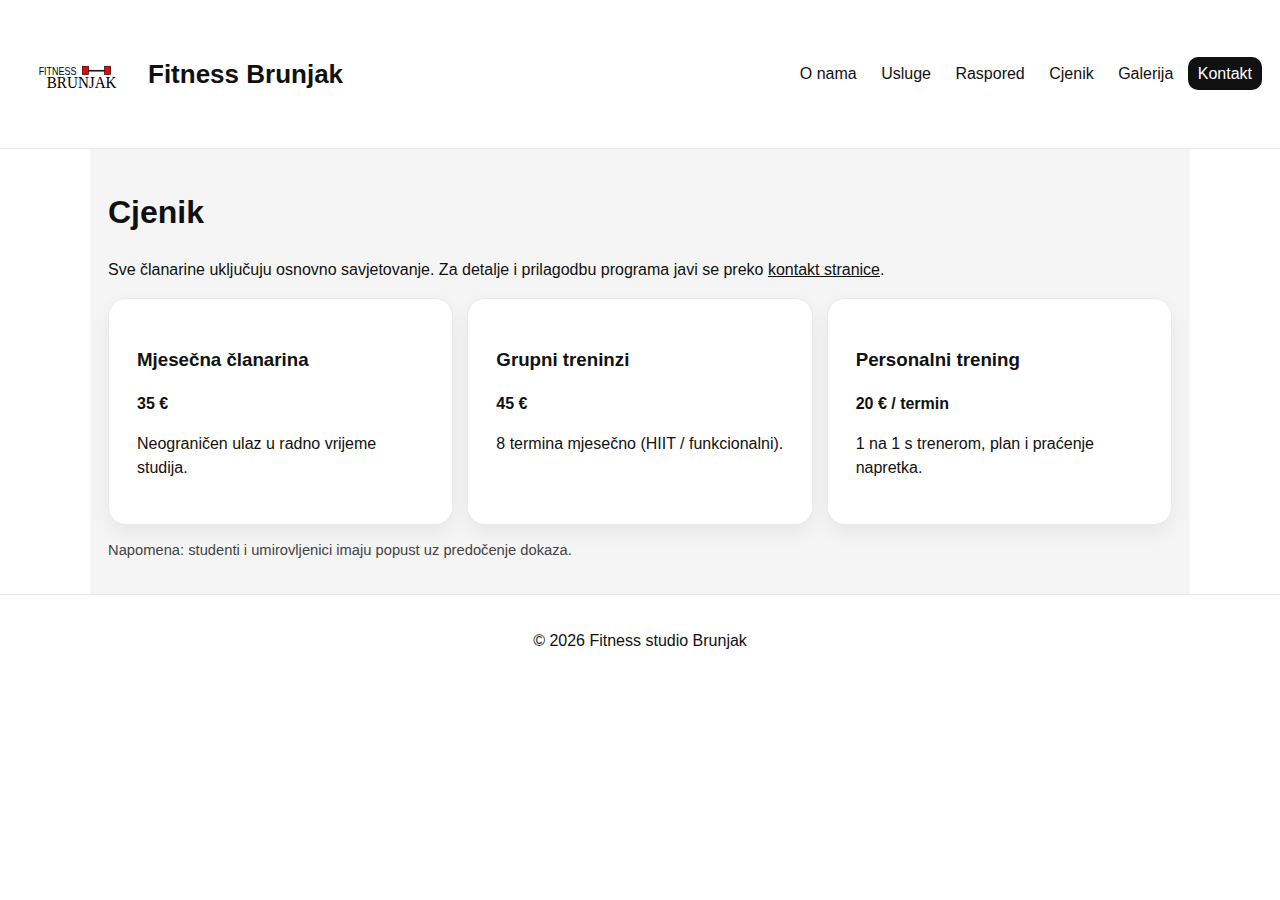
<file: cjenik.html>
<!doctype html>
<html lang="hr">
<head>
  <meta charset="utf-8" />
  <meta name="viewport" content="width=device-width, initial-scale=1" />
  <title>Cjenik | Fitness studio Brunjak</title>
  <link rel="stylesheet" href="style.css" />
</head>
<body>

<header class="header">
  <a class="brand" href="index.html">
    <img class="logo" src="logo.svg" alt="Logo">
    <span>Fitness Brunjak</span>
  </a>

 <nav class="nav" aria-label="Glavna navigacija">
  <button class="nav-toggle" type="button" aria-label="Otvori izbornik" aria-expanded="false">
    ☰
  </button>

  <div class="nav-links">
    <a href="onama.html">O nama</a>
    <a href="usluge.html">Usluge</a>
    <a href="raspored.html">Raspored</a>
    <a href="cjenik.html">Cjenik</a>
    <a href="galerija.html">Galerija</a>
    <a class="btn" href="kontakt.html">Kontakt</a>
  </div>
</nav>

</header>

<main class="section">
  <h1>Cjenik</h1>
  <p>
    Sve članarine uključuju osnovno savjetovanje. Za detalje i prilagodbu programa javi se preko
    <a href="kontakt.html">kontakt stranice</a>.
  </p>

  <div class="grid3">
    <div class="card">
      <h3>Mjesečna članarina</h3>
      <p><strong>35 €</strong></p>
      <p>Neograničen ulaz u radno vrijeme studija.</p>
    </div>

    <div class="card">
      <h3>Grupni treninzi</h3>
      <p><strong>45 €</strong></p>
      <p>8 termina mjesečno (HIIT / funkcionalni).</p>
    </div>

    <div class="card">
      <h3>Personalni trening</h3>
      <p><strong>20 € / termin</strong></p>
      <p>1 na 1 s trenerom, plan i praćenje napretka.</p>
    </div>
  </div>

  <p class="small" style="margin-top:14px;">
    Napomena: studenti i umirovljenici imaju popust uz predočenje dokaza.
  </p>
</main>

<footer class="footer">
  <p>© <span id="year"></span> Fitness studio Brunjak</p>
</footer>

<script src="script.js"></script>

<script>
  const nav = document.querySelector('.nav');
  const btn = document.querySelector('.nav-toggle');

  btn.addEventListener('click', () => {
    const open = nav.classList.toggle('nav-open');
    btn.setAttribute('aria-expanded', open ? 'true' : 'false');
  });

  document.querySelectorAll('.nav-links a').forEach(a => {
    a.addEventListener('click', () => {
      nav.classList.remove('nav-open');
      btn.setAttribute('aria-expanded', 'false');
    });
  });
</script>

</body>
</html>
</file>
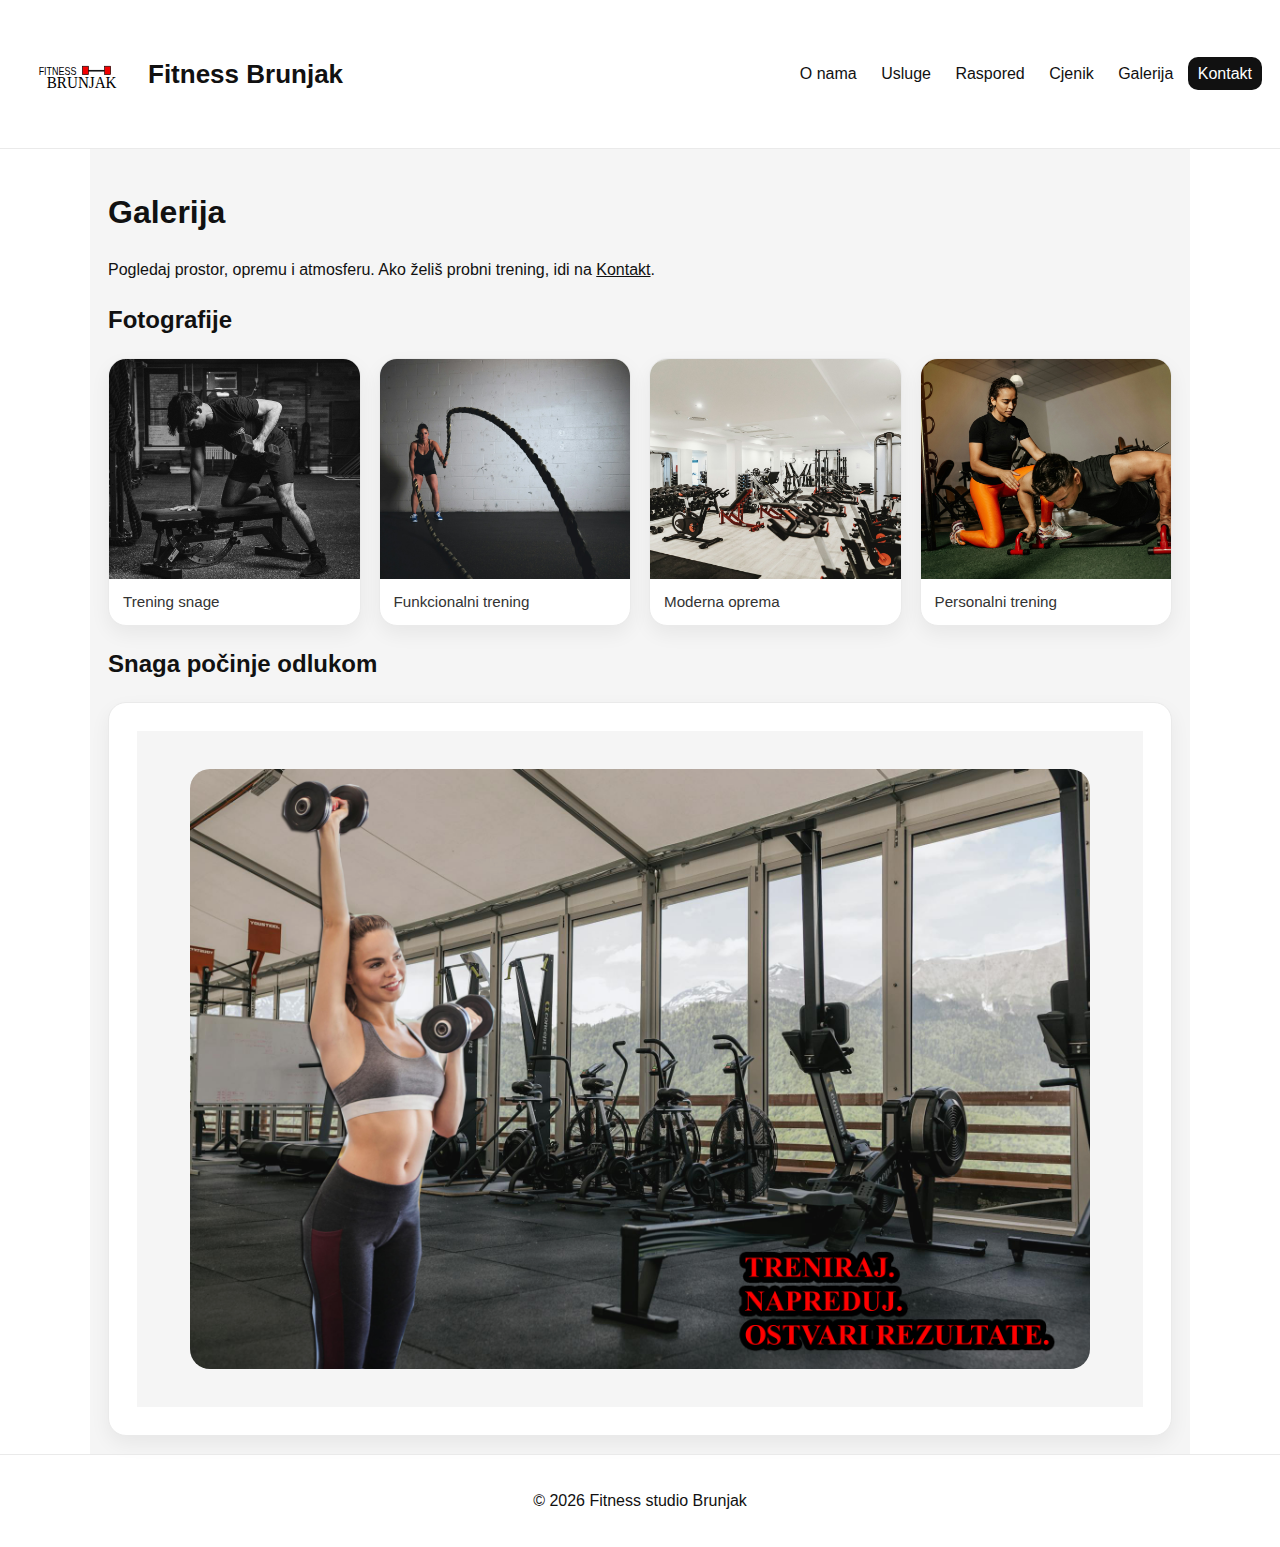
<file: galerija.html>
<!doctype html>
<html lang="hr">
<head>
  <meta charset="utf-8" />
  <meta name="viewport" content="width=device-width, initial-scale=1" />
  <title>Galerija | Fitness studio Brunjak</title>
  <link rel="stylesheet" href="style.css" />
</head>
<body>

<header class="header">
  <a class="brand" href="index.html">
    <img class="logo" src="logo.svg" alt="Logo">
    <span>Fitness Brunjak</span>
  </a>

<nav class="nav" aria-label="Glavna navigacija">
  <button class="nav-toggle" type="button" aria-label="Otvori izbornik" aria-expanded="false">
    ☰
  </button>

  <div class="nav-links">
    <a href="onama.html">O nama</a>
    <a href="usluge.html">Usluge</a>
    <a href="raspored.html">Raspored</a>
    <a href="cjenik.html">Cjenik</a>
    <a href="galerija.html">Galerija</a>
    <a class="btn" href="kontakt.html">Kontakt</a>
  </div>
</nav>

</header>

<main class="section">
  <h1>Galerija</h1>
  <p>
    Pogledaj prostor, opremu i atmosferu. Ako želiš probni trening, idi na
    <a href="kontakt.html">Kontakt</a>.
  </p>

 <h2>Fotografije</h2>

<div class="gallery">
  <figure class="gallery__item">
    <img src="gal1.jpg" alt="Trening s utezima">
    <figcaption>Trening snage</figcaption>
  </figure>

  <figure class="gallery__item">
    <img src="gal2.jpg" alt="Funkcionalni trening">
    <figcaption>Funkcionalni trening</figcaption>
  </figure>

  <figure class="gallery__item">
    <img src="gal3.jpg" alt="Oprema u teretani">
    <figcaption>Moderna oprema</figcaption>
  </figure>

  <figure class="gallery__item">
    <img src="gal4.jpg" alt="Personalni trening">
    <figcaption>Personalni trening</figcaption>
  </figure>
</div>


   <h2>Snaga počinje odlukom</h2>
  <div class="card">
    <section id="autorska" class="section">
  <h2></h2>
  <img src="autorska.png" alt="Autorska grafika Fitness Brunjak">
</section>

  </div>


</main>

<footer class="footer">
  <p>© <span id="year"></span> Fitness studio Brunjak</p>
</footer>

<script src="script.js"></script>

<script>
  const nav = document.querySelector('.nav');
  const btn = document.querySelector('.nav-toggle');

  btn.addEventListener('click', () => {
    const open = nav.classList.toggle('nav-open');
    btn.setAttribute('aria-expanded', open ? 'true' : 'false');
  });

  document.querySelectorAll('.nav-links a').forEach(a => {
    a.addEventListener('click', () => {
      nav.classList.remove('nav-open');
      btn.setAttribute('aria-expanded', 'false');
    });
  });
</script>

</body>
</html>
</file>
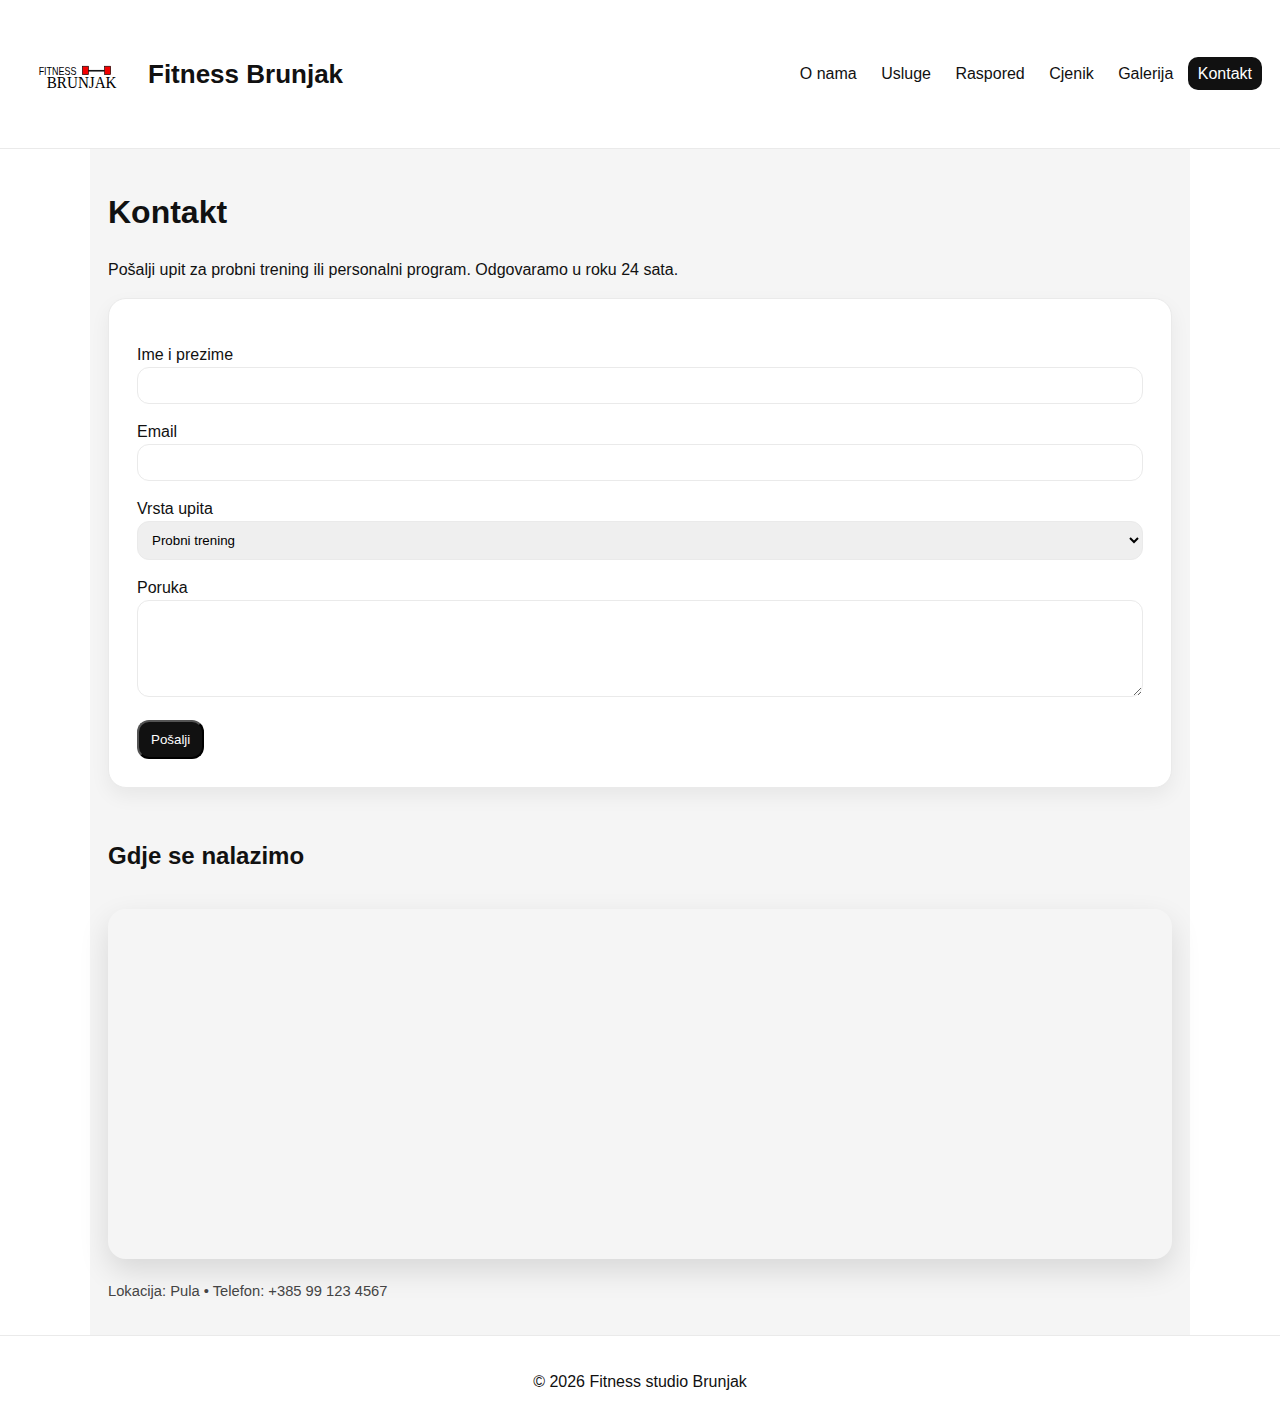
<file: kontakt.html>
<!doctype html>
<html lang="hr">
<head>
  <meta charset="utf-8" />
  <meta name="viewport" content="width=device-width, initial-scale=1" />
  <title>Kontakt | Fitness studio Brunjak</title>
  <link rel="stylesheet" href="style.css" />
</head>
<body>

<header class="header">
  <a class="brand" href="index.html">
    <img class="logo" src="logo.svg" alt="Logo">
    <span>Fitness Brunjak</span>
  </a>

 <nav class="nav" aria-label="Glavna navigacija">
  <button class="nav-toggle" type="button" aria-label="Otvori izbornik" aria-expanded="false">
    ☰
  </button>

  <div class="nav-links">
    <a href="onama.html">O nama</a>
    <a href="usluge.html">Usluge</a>
    <a href="raspored.html">Raspored</a>
    <a href="cjenik.html">Cjenik</a>
    <a href="galerija.html">Galerija</a>
    <a class="btn" href="kontakt.html">Kontakt</a>
  </div>
</nav>

</header>

<main class="section">
  <h1>Kontakt</h1>
  <p>
    Pošalji upit za probni trening ili personalni program. Odgovaramo u roku 24 sata.
  </p>

  <div class="card">
    <form action="mailto:info@fitnessbrunjak.hr" method="post" enctype="text/plain">
      <p>
        <label>Ime i prezime<br>
          <input type="text" name="Ime" required style="width:100%; padding:10px; border-radius:12px; border:1px solid #eaeaea;">
        </label>
      </p>

      <p>
        <label>Email<br>
          <input type="email" name="Email" required style="width:100%; padding:10px; border-radius:12px; border:1px solid #eaeaea;">
        </label>
      </p>

      <p>
        <label>Vrsta upita<br>
          <select name="Upit" style="width:100%; padding:10px; border-radius:12px; border:1px solid #eaeaea;">
            <option>Probni trening</option>
            <option>Personalni trening</option>
            <option>Grupni trening</option>
            <option>Plan prehrane</option>
            <option>Ostalo</option>
          </select>
        </label>
      </p>

      <p>
        <label>Poruka<br>
          <textarea name="Poruka" rows="5" required style="width:100%; padding:10px; border-radius:12px; border:1px solid #eaeaea;"></textarea>
        </label>
      </p>

      <button class="btn" type="submit">Pošalji</button>
    </form>
  </div>

  <h2 class="map-title">Gdje se nalazimo</h2>


<iframe 
  src="https://www.google.com/maps/embed?pb=!1m18!1m12!1m3!1d90458.5269245406!2d13.730336949851374!3d44.88612947373156!2m3!1f0!2f0!3f0!3m2!1i1024!2i768!4f13.1!3m3!1m2!1s0x477cd2de09337b6d%3A0x72324a3a7b4e580d!2sPula!5e0!3m2!1shr!2shr!4v1770588195923!5m2!1shr!2shr"
  width="100%" 
  height="350" 
  style="border:0;"
  allowfullscreen=""
  loading="lazy">
</iframe>

  <p class="small" style="margin-top:14px;">
    Lokacija: Pula • Telefon: +385 99 123 4567
  </p>
</main>

<footer class="footer">
  <p>© <span id="year"></span> Fitness studio Brunjak</p>
</footer>

<script src="script.js"></script>

<script>
  const nav = document.querySelector('.nav');
  const btn = document.querySelector('.nav-toggle');

  btn.addEventListener('click', () => {
    const open = nav.classList.toggle('nav-open');
    btn.setAttribute('aria-expanded', open ? 'true' : 'false');
  });

  document.querySelectorAll('.nav-links a').forEach(a => {
    a.addEventListener('click', () => {
      nav.classList.remove('nav-open');
      btn.setAttribute('aria-expanded', 'false');
    });
  });
</script>

</body>
</html>
</file>
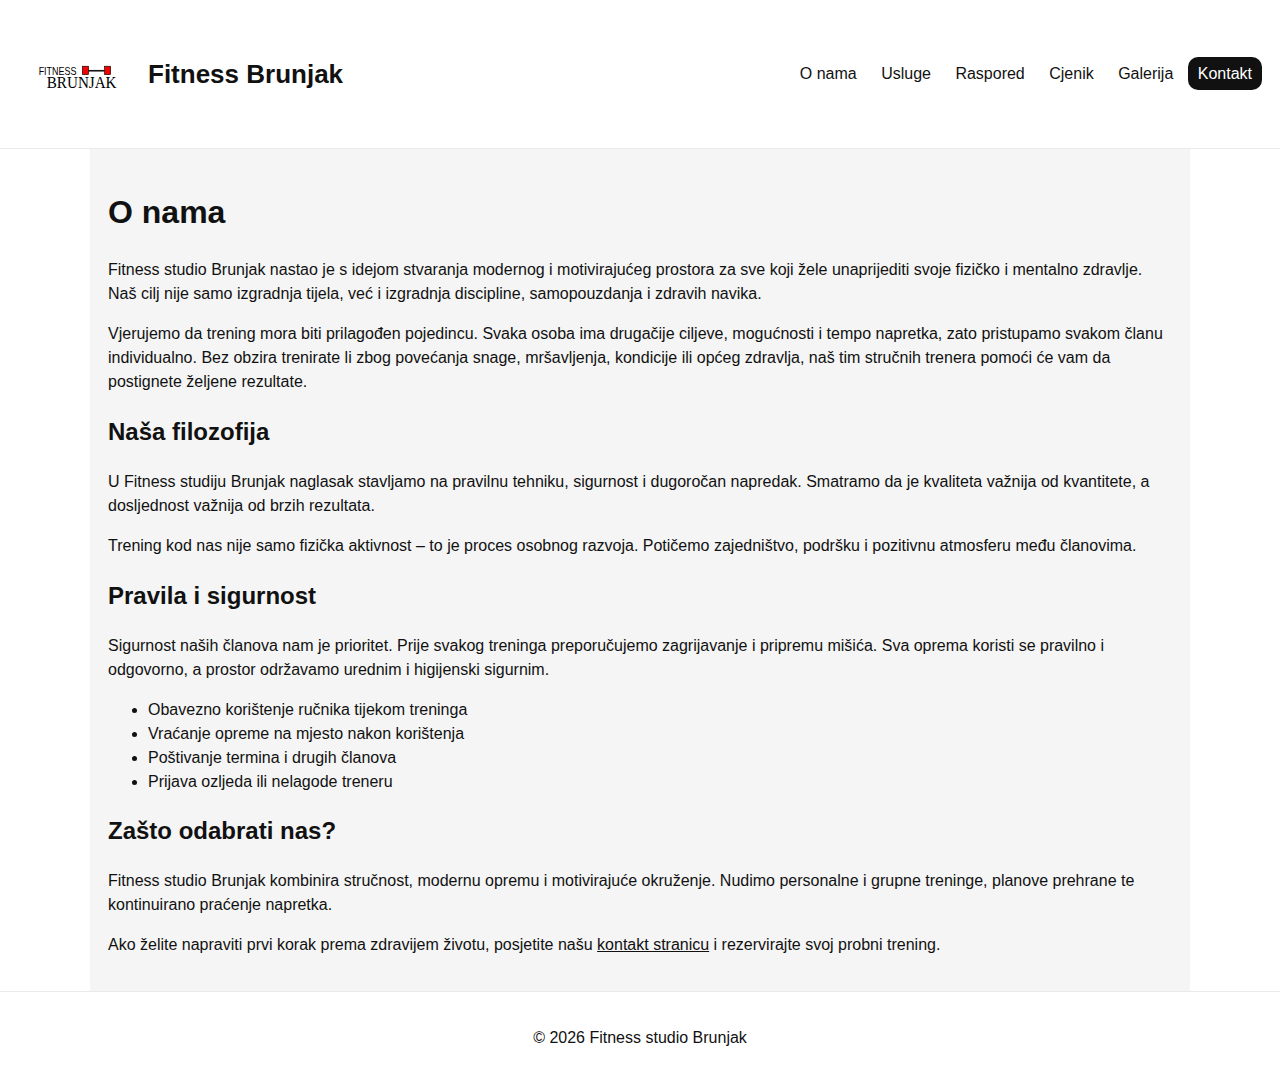
<file: onama.html>
<!doctype html>
<html lang="hr">
<head>
  <meta charset="utf-8" />
  <meta name="viewport" content="width=device-width, initial-scale=1" />
  <title>O nama | Fitness studio Brunjak</title>
  <link rel="stylesheet" href="style.css" />
</head>
<body>

<header class="header">
  <a class="brand" href="index.html">
    <img class="logo" src="logo.svg" alt="Logo">
    <span>Fitness Brunjak</span>
  </a>

<nav class="nav" aria-label="Glavna navigacija">
  <button class="nav-toggle" type="button" aria-label="Otvori izbornik" aria-expanded="false">
    ☰
  </button>

  <div class="nav-links">
    <a href="onama.html">O nama</a>
    <a href="usluge.html">Usluge</a>
    <a href="raspored.html">Raspored</a>
    <a href="cjenik.html">Cjenik</a>
    <a href="galerija.html">Galerija</a>
    <a class="btn" href="kontakt.html">Kontakt</a>
  </div>
</nav>
</header>

<main class="section">
  <h1>O nama</h1>

  <p>
    Fitness studio Brunjak nastao je s idejom stvaranja modernog i motivirajućeg prostora 
    za sve koji žele unaprijediti svoje fizičko i mentalno zdravlje. 
    Naš cilj nije samo izgradnja tijela, već i izgradnja discipline, samopouzdanja i zdravih navika.
  </p>

  <p>
    Vjerujemo da trening mora biti prilagođen pojedincu. Svaka osoba ima drugačije ciljeve, 
    mogućnosti i tempo napretka, zato pristupamo svakom članu individualno. 
    Bez obzira trenirate li zbog povećanja snage, mršavljenja, kondicije ili općeg zdravlja, 
    naš tim stručnih trenera pomoći će vam da postignete željene rezultate.
  </p>

  <h2>Naša filozofija</h2>

  <p>
    U Fitness studiju Brunjak naglasak stavljamo na pravilnu tehniku, sigurnost i 
    dugoročan napredak. Smatramo da je kvaliteta važnija od kvantitete, 
    a dosljednost važnija od brzih rezultata.
  </p>

  <p>
    Trening kod nas nije samo fizička aktivnost – to je proces osobnog razvoja. 
    Potičemo zajedništvo, podršku i pozitivnu atmosferu među članovima.
  </p>

  <h2 id="pravila">Pravila i sigurnost</h2>

  <p>
    Sigurnost naših članova nam je prioritet. Prije svakog treninga preporučujemo 
    zagrijavanje i pripremu mišića. Sva oprema koristi se pravilno i odgovorno, 
    a prostor održavamo urednim i higijenski sigurnim.
  </p>

  <ul>
    <li>Obavezno korištenje ručnika tijekom treninga</li>
    <li>Vraćanje opreme na mjesto nakon korištenja</li>
    <li>Poštivanje termina i drugih članova</li>
    <li>Prijava ozljeda ili nelagode treneru</li>
  </ul>

  <h2>Zašto odabrati nas?</h2>

  <p>
    Fitness studio Brunjak kombinira stručnost, modernu opremu i motivirajuće okruženje. 
    Nudimo personalne i grupne treninge, planove prehrane te kontinuirano praćenje napretka.
  </p>

  <p>
    Ako želite napraviti prvi korak prema zdravijem životu, 
    posjetite našu <a href="kontakt.html">kontakt stranicu</a> 
    i rezervirajte svoj probni trening.
  </p>
</main>


<footer class="footer">
  <p>© <span id="year"></span> Fitness studio Brunjak</p>
</footer>

<script src="script.js"></script>

<script>
  const nav = document.querySelector('.nav');
  const btn = document.querySelector('.nav-toggle');

  btn.addEventListener('click', () => {
    const open = nav.classList.toggle('nav-open');
    btn.setAttribute('aria-expanded', open ? 'true' : 'false');
  });

  document.querySelectorAll('.nav-links a').forEach(a => {
    a.addEventListener('click', () => {
      nav.classList.remove('nav-open');
      btn.setAttribute('aria-expanded', 'false');
    });
  });
</script>

</body>
</html>
</file>
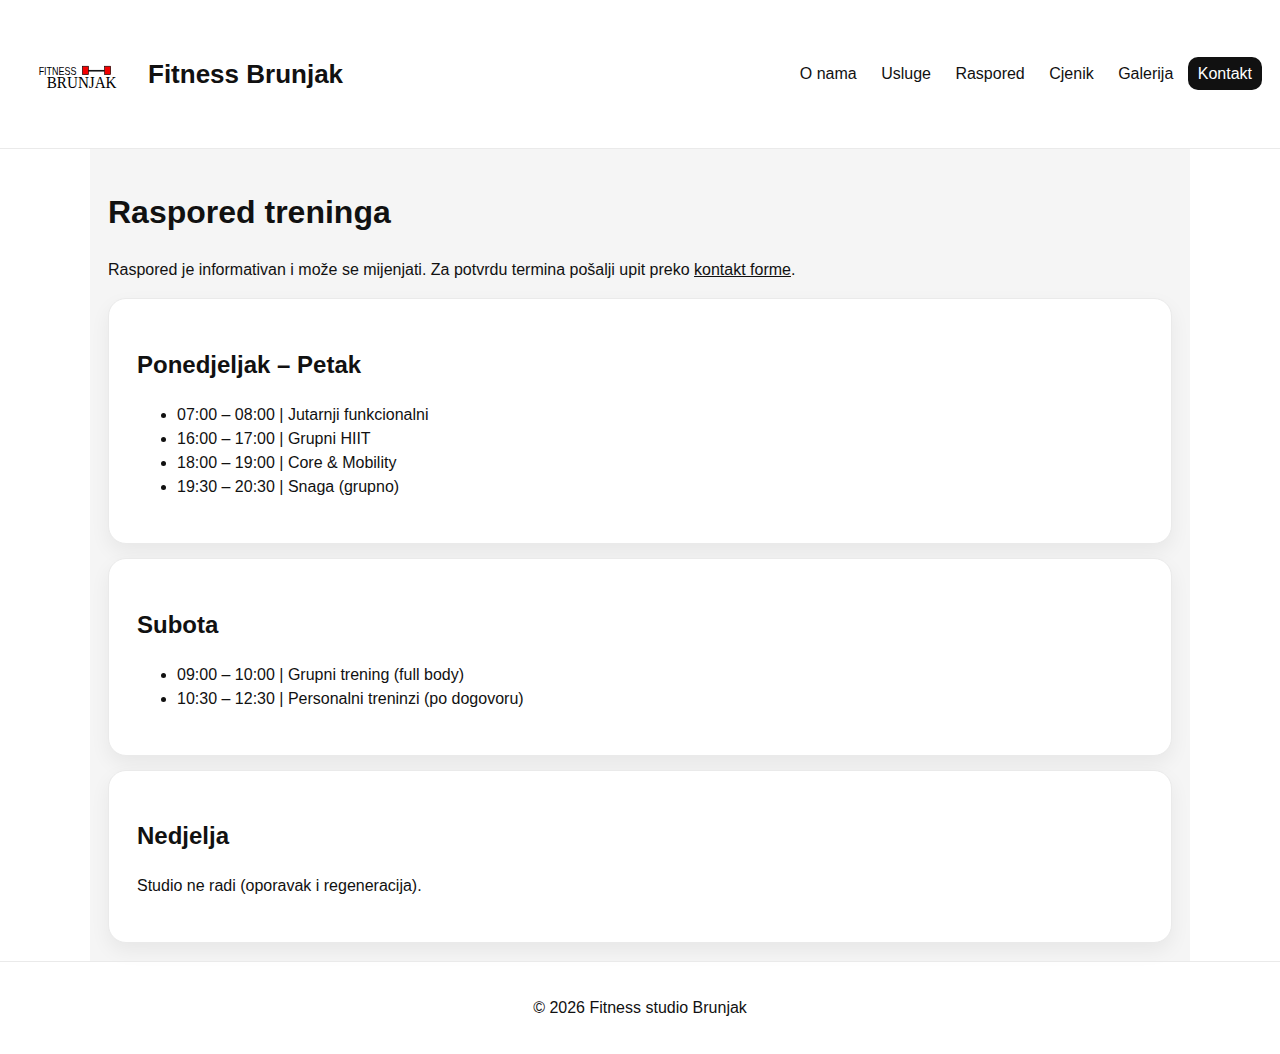
<file: raspored.html>
<!doctype html>
<html lang="hr">
<head>
  <meta charset="utf-8" />
  <meta name="viewport" content="width=device-width, initial-scale=1" />
  <title>Raspored | Fitness studio Brunjak</title>
  <link rel="stylesheet" href="style.css" />
</head>
<body>

<header class="header">
  <a class="brand" href="index.html">
    <img class="logo" src="logo.svg" alt="Logo">
    <span>Fitness Brunjak</span>
  </a>

 <nav class="nav" aria-label="Glavna navigacija">
  <button class="nav-toggle" type="button" aria-label="Otvori izbornik" aria-expanded="false">
    ☰
  </button>

  <div class="nav-links">
    <a href="onama.html">O nama</a>
    <a href="usluge.html">Usluge</a>
    <a href="raspored.html">Raspored</a>
    <a href="cjenik.html">Cjenik</a>
    <a href="galerija.html">Galerija</a>
    <a class="btn" href="kontakt.html">Kontakt</a>
  </div>
</nav>

</header>

<main class="section">
  <h1>Raspored treninga</h1>
  <p>
    Raspored je informativan i može se mijenjati. Za potvrdu termina pošalji upit preko
    <a href="kontakt.html">kontakt forme</a>.
  </p>

  <div class="card">
    <h2>Ponedjeljak – Petak</h2>
    <ul>
      <li>07:00 – 08:00 | Jutarnji funkcionalni</li>
      <li>16:00 – 17:00 | Grupni HIIT</li>
      <li>18:00 – 19:00 | Core & Mobility</li>
      <li>19:30 – 20:30 | Snaga (grupno)</li>
    </ul>
  </div>

  <div class="card" style="margin-top:14px;">
    <h2>Subota</h2>
    <ul>
      <li>09:00 – 10:00 | Grupni trening (full body)</li>
      <li>10:30 – 12:30 | Personalni treninzi (po dogovoru)</li>
    </ul>
  </div>

  <div class="card" style="margin-top:14px;">
    <h2>Nedjelja</h2>
    <p>Studio ne radi (oporavak i regeneracija).</p>
  </div>
</main>

<footer class="footer">
  <p>© <span id="year"></span> Fitness studio Brunjak</p>
</footer>

<script src="script.js"></script>

<script>
  const nav = document.querySelector('.nav');
  const btn = document.querySelector('.nav-toggle');

  btn.addEventListener('click', () => {
    const open = nav.classList.toggle('nav-open');
    btn.setAttribute('aria-expanded', open ? 'true' : 'false');
  });

  document.querySelectorAll('.nav-links a').forEach(a => {
    a.addEventListener('click', () => {
      nav.classList.remove('nav-open');
      btn.setAttribute('aria-expanded', 'false');
    });
  });
</script>

</body>
</html>
</file>
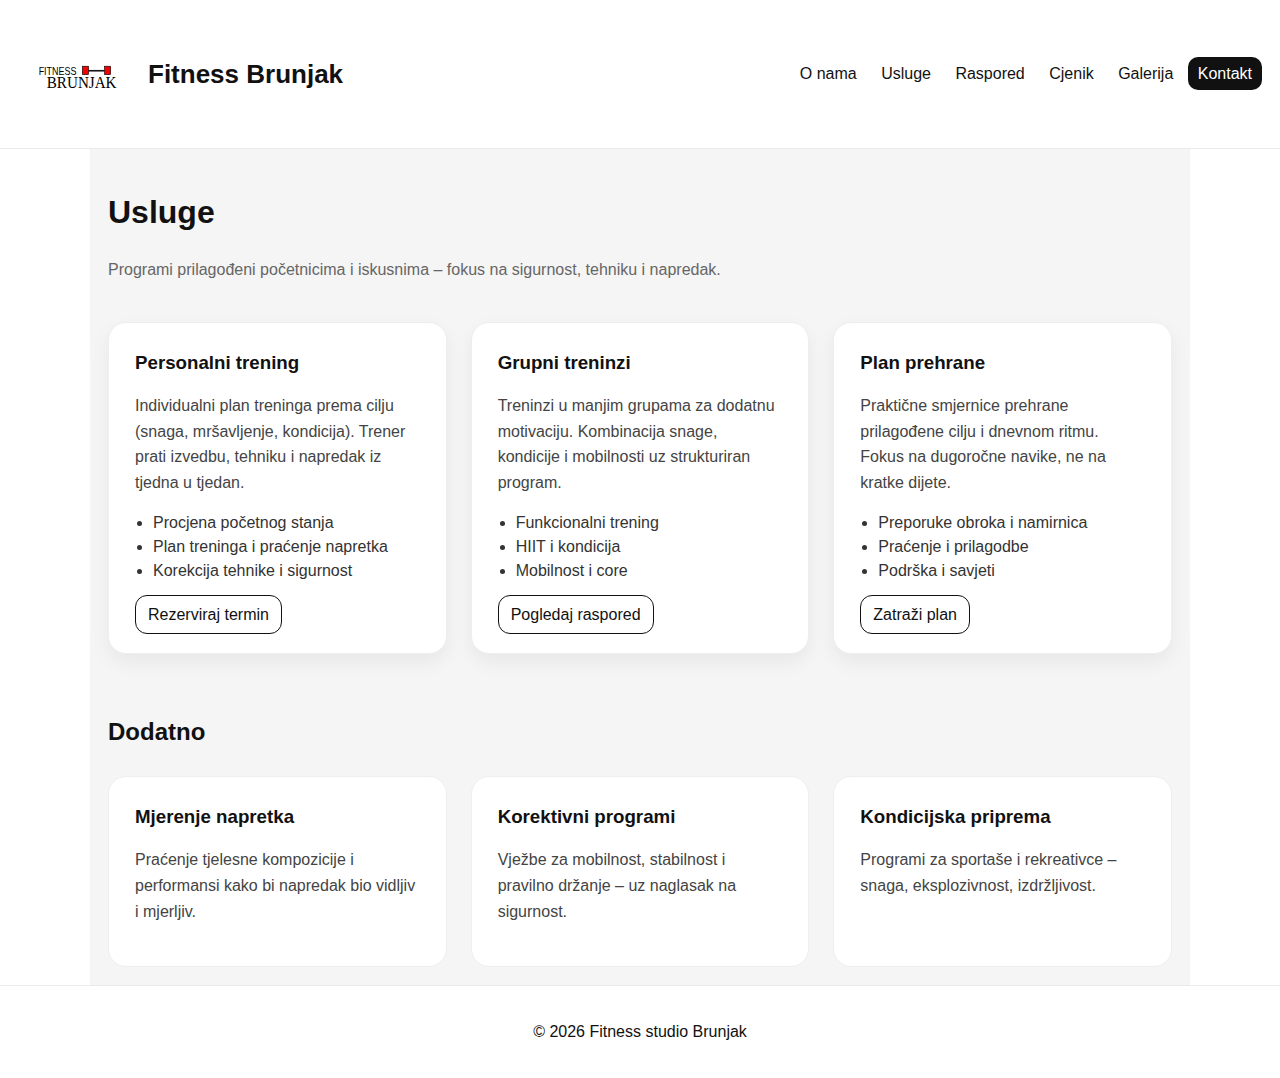
<file: usluge.html>
<!doctype html>
<html lang="hr">
<head>
  <meta charset="utf-8" />
  <meta name="viewport" content="width=device-width, initial-scale=1" />
  <title>Usluge | Fitness studio Brunjak</title>
  <link rel="stylesheet" href="style.css" />
</head>
<body>

<header class="header">
  <a class="brand" href="index.html">
    <img class="logo" src="logo.svg" alt="Logo">
    <span>Fitness Brunjak</span>
  </a>

<nav class="nav" aria-label="Glavna navigacija">
  <button class="nav-toggle" type="button" aria-label="Otvori izbornik" aria-expanded="false">
    ☰
  </button>

  <div class="nav-links">
    <a href="onama.html">O nama</a>
    <a href="usluge.html">Usluge</a>
    <a href="raspored.html">Raspored</a>
    <a href="cjenik.html">Cjenik</a>
    <a href="galerija.html">Galerija</a>
    <a class="btn" href="kontakt.html">Kontakt</a>
  </div>
</nav>
</header>

<main class="section container">
  <h1>Usluge</h1>
  <p class="section-subtitle">
    Programi prilagođeni početnicima i iskusnima – fokus na sigurnost, tehniku i napredak.
  </p>

  <div class="services">

    <article class="service">
      <h3>Personalni trening</h3>
      <p>
        Individualni plan treninga prema cilju (snaga, mršavljenje, kondicija). 
        Trener prati izvedbu, tehniku i napredak iz tjedna u tjedan.
      </p>
      <ul>
        <li>Procjena početnog stanja</li>
        <li>Plan treninga i praćenje napretka</li>
        <li>Korekcija tehnike i sigurnost</li>
      </ul>
      <a class="btn btn-outline" href="kontakt.html">Rezerviraj termin</a>
    </article>

    <article class="service">
      <h3>Grupni treninzi</h3>
      <p>
        Treninzi u manjim grupama za dodatnu motivaciju. 
        Kombinacija snage, kondicije i mobilnosti uz strukturiran program.
      </p>
      <ul>
        <li>Funkcionalni trening</li>
        <li>HIIT i kondicija</li>
        <li>Mobilnost i core</li>
      </ul>
      <a class="btn btn-outline" href="raspored.html">Pogledaj raspored</a>
    </article>

    <article class="service">
      <h3>Plan prehrane</h3>
      <p>
        Praktične smjernice prehrane prilagođene cilju i dnevnom ritmu. 
        Fokus na dugoročne navike, ne na kratke dijete.
      </p>
      <ul>
        <li>Preporuke obroka i namirnica</li>
        <li>Praćenje i prilagodbe</li>
        <li>Podrška i savjeti</li>
      </ul>
      <a class="btn btn-outline" href="kontakt.html">Zatraži plan</a>
    </article>

  </div>

  <h2 style="margin-top:60px;">Dodatno</h2>
  <div class="services services--small">
    <article class="service">
      <h3>Mjerenje napretka</h3>
      <p>Praćenje tjelesne kompozicije i performansi kako bi napredak bio vidljiv i mjerljiv.</p>
    </article>

    <article class="service">
      <h3>Korektivni programi</h3>
      <p>Vježbe za mobilnost, stabilnost i pravilno držanje – uz naglasak na sigurnost.</p>
    </article>

    <article class="service">
      <h3>Kondicijska priprema</h3>
      <p>Programi za sportaše i rekreativce – snaga, eksplozivnost, izdržljivost.</p>
    </article>
  </div>
</main>



<footer class="footer">
  <p>© <span id="year"></span> Fitness studio Brunjak</p>
</footer>

<script src="script.js"></script>

<script>
  const nav = document.querySelector('.nav');
  const btn = document.querySelector('.nav-toggle');

  btn.addEventListener('click', () => {
    const open = nav.classList.toggle('nav-open');
    btn.setAttribute('aria-expanded', open ? 'true' : 'false');
  });

  document.querySelectorAll('.nav-links a').forEach(a => {
    a.addEventListener('click', () => {
      nav.classList.remove('nav-open');
      btn.setAttribute('aria-expanded', 'false');
    });
  });
</script>

</body>
</html>
</file>
<file: style.css>
* { box-sizing: border-box; }
body { margin: 0; font-family: Arial, sans-serif; line-height: 1.5; color: #111; background: #fff; }
a { color: inherit; }

.header {
  display: flex; gap: 16px; align-items: center; justify-content: space-between;
  padding: 14px 18px; border-bottom: 1px solid #eaeaea; position: sticky; top: 0; background: #fff;
}
.brand { display: flex; gap: 10px; align-items: center; text-decoration: none;font-size: 26px; font-weight: 700; }
.logo { width: 34px; height: 34px; }
.nav { display: flex; gap: 12px; align-items: center; flex-wrap: wrap; }
.nav a { text-decoration: none; padding: 8px 10px; border-radius: 10px; }
.nav a:hover { background: #f2f2f2; }

.btn { background: #111; color: #fff !important; padding: 10px 12px; border-radius: 12px; text-decoration: none; }
.btn--ghost { background: transparent; color: #111 !important; border: 1px solid #111; }

.hero {
  display: grid;
  grid-template-columns: 1.1fr 0.9fr;
  gap: 28px;
  padding: 48px 18px;
  max-width: 1100px;
  margin: 0 auto;
  align-items: center;

  padding: 22px 18px; max-width: 1100px; margin: 0 auto;
}
.hero__media img {
  width: 100%;
  height: auto;
  border-radius: 18px;
  display: block;
  box-shadow: 0 12px 30px rgba(0,0,0,0.15);
}

.hero__actions {
  display: flex;
  gap: 12px;
  flex-wrap: wrap;
  margin: 18px 0;
}


.section { padding: 18px; max-width: 1100px; margin: 0 auto; background: #f5f5f5; }
.grid3 { display: grid; grid-template-columns: repeat(3, 1fr); gap: 14px; }
.card { border: 1px solid #eaeaea; border-radius: 18px; padding: 14px; background: #fff; }

.video { width: 100%; max-width: 900px; border-radius: 18px; border: 1px solid #eaeaea; }

.footer { padding: 18px; border-top: 1px solid #eaeaea; text-align: center; }
.small { font-size: 0.92rem; color: #444; }

.logo{
  height: 120px;
  width: auto;
  display: block;
}
.why{
  padding: 70px 18px;
  background: #f9f9f9;
}

.container{
  max-width: 1100px;
  margin: 0 auto;
}

.section-subtitle{
  margin-top: 10px;
  margin-bottom: 40px;
  color: #666;
}

.why-grid{
  display: grid;
  grid-template-columns: repeat(auto-fit, minmax(280px, 1fr));
  gap: 28px;
}

.card{
  background: white;
  padding: 28px;
  border-radius: 18px;
  box-shadow: 0 8px 20px rgba(0,0,0,0.06);
  transition: 0.3s ease;
}

.card:hover{
  transform: translateY(-6px);
  box-shadow: 0 12px 30px rgba(0,0,0,0.12);
}

.gallery{
  display: grid;
  grid-template-columns: repeat(auto-fit, minmax(240px, 1fr));
  gap: 18px;
  margin-top: 18px;
}

.gallery__item{
  margin: 0;
  border-radius: 18px;
  overflow: hidden;
  border: 1px solid #eaeaea;
  background: #fff;
  box-shadow: 0 8px 20px rgba(0,0,0,0.06);
  transition: 0.25s ease;
}

.gallery__item:hover{
  transform: translateY(-4px);
  box-shadow: 0 12px 30px rgba(0,0,0,0.12);
}

.gallery__item img{
  width: 100%;
  height: 220px;
  object-fit: cover;
  display: block;
}

.gallery__item figcaption{
  padding: 12px 14px;
  font-size: 0.95rem;
  color: #333;
}


.map-title{
  margin-top: 50px;
  margin-bottom: 20px;
}

iframe{
  border-radius: 18px;
  box-shadow: 0 12px 30px rgba(0,0,0,0.12);
  margin-top: 15px;
}

.services{
  display: grid;
  grid-template-columns: repeat(auto-fit, minmax(280px, 1fr));
  gap: 24px;
  margin-top: 26px;
}

.service{
  background: #fff;
  border: 1px solid #eee;
  border-radius: 18px;
  padding: 26px;
  box-shadow: 0 8px 20px rgba(0,0,0,0.06);
  transition: 0.25s ease;
}

.service:hover{
  transform: translateY(-5px);
  box-shadow: 0 12px 30px rgba(0,0,0,0.12);
}

.service h3{
  margin-top: 0;
  margin-bottom: 10px;
}

.service p{
  color: #444;
  line-height: 1.6;
}

.service ul{
  margin: 16px 0 20px;
  padding-left: 18px;
  color: #333;
}

.services--small .service{
  box-shadow: none;
}


.btn{
  color: #fff !important;
}

.btn.btn-outline{
  color: #111 !important;
  background: transparent !important;
  border: 1px solid #111 !important;
}

.btn.btn-outline:hover{
  background: #111 !important;
  color: #fff !important;
}

video {
  border-radius: 16px;
  margin-top: 20px;
}
#autorska img {
  width: 100%;
  max-width: 900px;
  border-radius: 20px;
  display: block;
  margin: 20px auto;
}




.nav-toggle { display: none; }

@media (max-width: 768px) {
  .header {
    position: sticky;
    top: 0;
    z-index: 999;
    background: #fff;
  }

  
  .nav-toggle {
    display: inline-flex;
    align-items: center;
    justify-content: center;
    font-size: 28px;
    line-height: 1;
    background: transparent;
    border: 0;
    cursor: pointer;
    padding: 8px 10px;
  }


  .nav-links {
    display: none;
    position: absolute;
    left: 0;
    right: 0;
    top: 64px;           
    background: #fff;
    padding: 14px 16px;
    border-top: 1px solid #eee;
    gap: 12px;
    flex-direction: column;
  }

 
  .nav.nav-open .nav-links {
    display: flex;
  }
}
</file>
